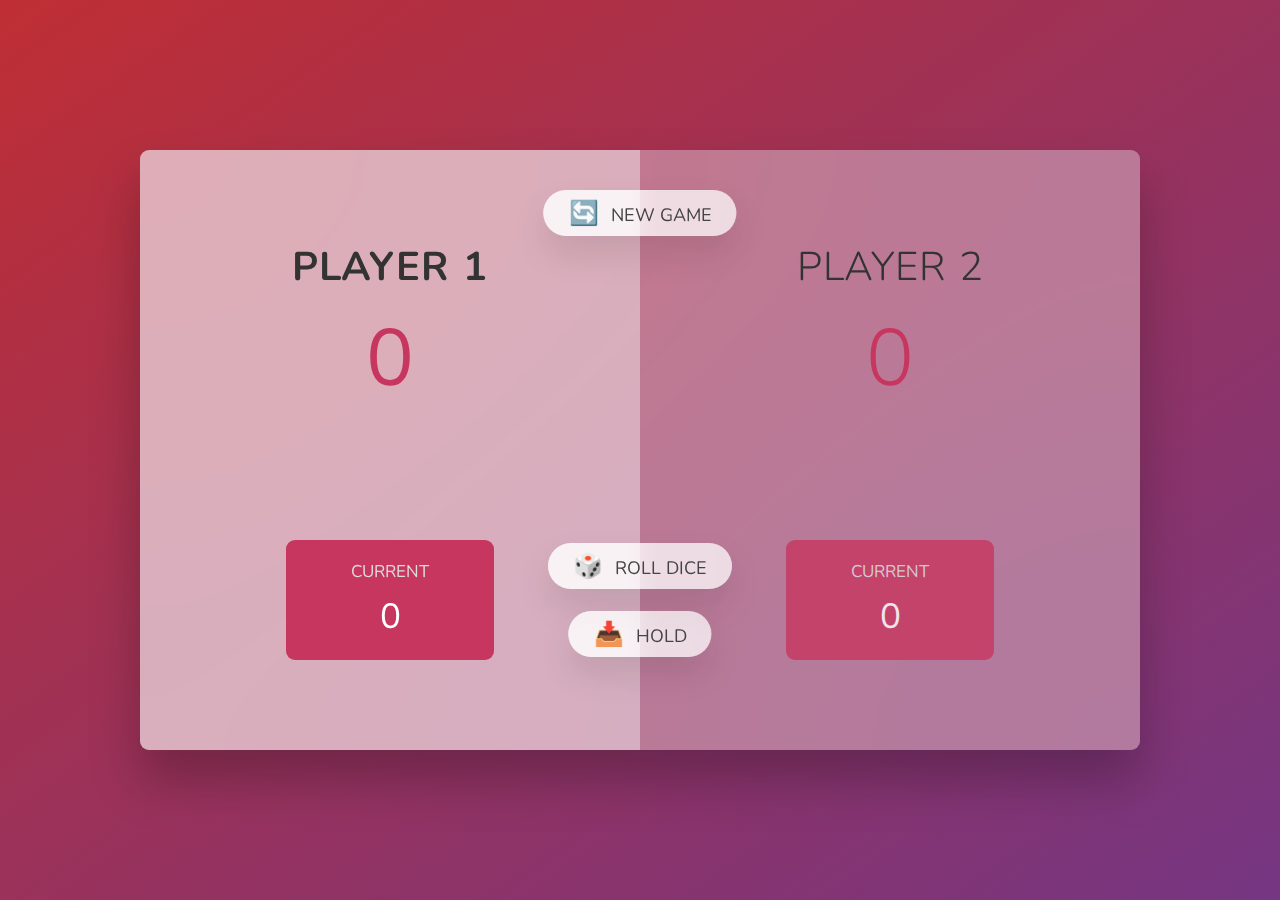
<file: index.html>
<!DOCTYPE html>
<html lang="en">
  <head>
    <meta charset="UTF-8" />
    <meta name="viewport" content="width=device-width, initial-scale=1.0" />
    <meta http-equiv="X-UA-Compatible" content="ie=edge" />
    <link rel="stylesheet" href="style.css" />
    <title>Pig Game</title>
  </head>  
  <body>
    <main>
      <section class="player player--0 player--active">
        <h2 class="name" id="name--0">Player 1</h2>
        <p class="score" id="score--0">43</p>
        <div class="current">
          <p class="current-label">Current</p>
          <p class="current-score" id="current--0">11</p>
        </div>
      </section>
      <section class="player player--1"> 
        <h2 class="name" id="name--1">Player 2</h2>
        <p class="score" id="score--1">72</p>
        <div class="current">
          <p class="current-label">Current</p>
          <p class="current-score" id="current--1">0</p>
        </div>     
      </section>

      <img src="dice-3.png" alt="Playing dice" class="dice">
      <button class="btn btn--new">🔄 New game</button>
      <button class="btn btn--roll">🎲 Roll dice</button>
      <button class="btn btn--hold">📥 Hold</button>     
    </main>     
    <script src="app.js"></script> 
  </body>
</html>
</file>
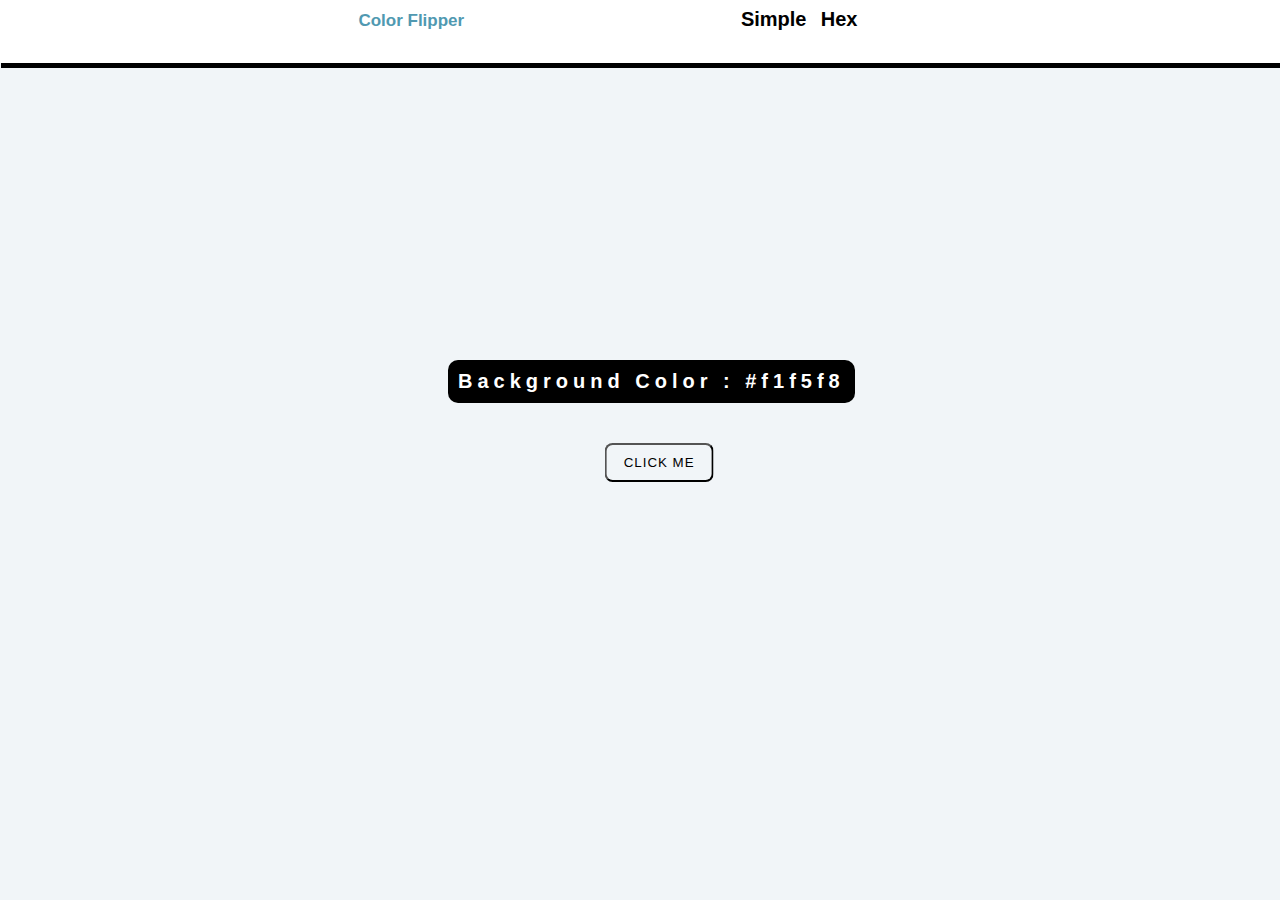
<file: color-FLIPPER/hex.html>
<!DOCTYPE HTML>
<html lang="en">
    <head>
        <meta charset="utf-8">
        <meta name="viewport" content="width=device-width, initial-scale= 1.0">
        <link rel= "http://fonts.googleapis.com/css?family=Lato:100,300,400,700,900" rel= "stylesheet">

        <link rel="stylesheet" href="color-flipper.css">
        <title>Color Flipper || Simple</title>
    </head>

    <body>
        <nav class="header">

        <h3 class="header-one">color flipper
            <span class="header-two"><a href="index.html">simple</a></span>
            <span class="header-three"><a href="hex.html">hex</a></span>
            
        </h3>
  
    </nav>
    
        <main class="contain">
            <div class="container">
                <h2>Background Color : <span class="color">#f1f5f8</span></h2>
                <button class="btn-special" id="btn">click me</button>
            </div>
    
        </main> 

        <script src="hex.js"></script>
    </body>



</html>
</file>
<file: style.css>
@import url('https://fonts.googleapis.com/css2?family=Nunito&display=swap');

* {
  margin: 0;
  padding: 0;
  box-sizing: inherit;
}

html {
  font-size: 62.5%;
  box-sizing: border-box;
}

body {
  font-family: 'Nunito', sans-serif;
  font-weight: 400;
  height: 100vh;
  color: #333;
  background-image: linear-gradient(to top left, #753682 0%, #bf2e34 100%);
  display: flex;
  align-items: center;
  justify-content: center;
}

/* LAYOUT */
main {
  position: relative;
  width: 100rem;
  height: 60rem;
  background-color: rgba(255, 255, 255, 0.35);
  backdrop-filter: blur(200px);
  filter: blur();
  box-shadow: 0 3rem 5rem rgba(0, 0, 0, 0.25);
  border-radius: 9px;
  overflow: hidden;
  display: flex;
}

.player {
  flex: 50%;
  padding: 9rem;
  display: flex;
  flex-direction: column;
  align-items: center;
  transition: all 0.75s;
}

/* ELEMENTS */
.name {
  position: relative;
  font-size: 4rem;
  text-transform: uppercase;
  letter-spacing: 1px;
  word-spacing: 2px;
  font-weight: 300;
  margin-bottom: 1rem;
}

.score {
  font-size: 8rem;
  font-weight: 300;
  color: #c7365f;
  margin-bottom: auto;
}

.player--active {
  background-color: rgba(255, 255, 255, 0.4);
}
.player--active .name {
  font-weight: 700;
}
.player--active .score {
  font-weight: 400;
}

.player--active .current {
  opacity: 1;
}

.current {
  background-color: #c7365f;
  opacity: 0.8;
  border-radius: 9px;
  color: #fff;
  width: 65%;
  padding: 2rem;
  text-align: center;
  transition: all 0.75s;
}

.current-label {
  text-transform: uppercase;
  margin-bottom: 1rem;
  font-size: 1.7rem;
  color: #ddd;
}

.current-score {
  font-size: 3.5rem;
}

/* ABSOLUTE POSITIONED ELEMENTS */
.btn {
  position: absolute;
  left: 50%;
  transform: translateX(-50%);
  color: #444;
  background: none;
  border: none;
  font-family: inherit;
  font-size: 1.8rem;
  text-transform: uppercase;
  cursor: pointer;
  font-weight: 400;
  transition: all 0.2s;

  background-color: white;
  background-color: rgba(255, 255, 255, 0.6);
  backdrop-filter: blur(10px);

  padding: 0.7rem 2.5rem;
  border-radius: 50rem;
  box-shadow: 0 1.75rem 3.5rem rgba(0, 0, 0, 0.1);
}

.btn::first-letter {
  font-size: 2.4rem;
  display: inline-block;
  margin-right: 0.7rem;
}

.btn--new {
  top: 4rem;
}
.btn--roll {
  top: 39.3rem;
}
.btn--hold {
  top: 46.1rem;
}

.btn:active {
  transform: translate(-50%, 3px);
  box-shadow: 0 1rem 2rem rgba(0, 0, 0, 0.15);
}

.btn:focus {
  outline: none;
}

.dice {
  position: absolute;
  left: 50%;
  top: 16.5rem;
  transform: translateX(-50%);
  height: 10rem;
  box-shadow: 0 2rem 5rem rgba(0, 0, 0, 0.2);
}

.player--winner {
  background-color: #2f2f2f;
}

.player--winner .name {
  font-weight: 700;
  color: #c7365f;
}
</file>
<file: color-FLIPPER/color-flipper.css>
* {
    margin: 0;
    padding: 0;
    box-sizing: border-box;
}

body {
    font-size: 10px;
    font-family: "Lato", sans-serif;  
    background-color: #f1f5f8;   

    
}

.header {
    margin: 0;
    height: 7vh;
    background-color: #fff;
    text-transform: capitalize;

    position: relative;
    box-shadow: 1px 5px black;
}

.header-one {
    margin-top: .5rem;
    /*display: inline-block;
    margin-left: 7rem;*/

    font-size: 17px;
    position: absolute;
    left: 28%;
    /*text-align: center;*/
    color: rgb(80, 153, 177);
    
}

  
.header-one .header-two a,
.header-one .header-three a{
    margin-left: 17rem;
    color: black;

    text-decoration: none;  
    font-size: 20px;
}

.header-one .header-three a {
    margin-left: .6rem;  
}


.container {
    position: absolute;
    top: 40%;
    left: 35%;
 
    color: #fff;
}

.container h2{
    background-color: black;
    font-size: 20px;
    padding: 10px;
    border-radius: 10px;
    letter-spacing: 5px;
}

.container
.btn-special {
    display: block;
    background-color: #F1f5f8;
    color: black;
    /*text-align: center;*/
    margin: 15px;
    padding: 10px 17px;
    border-radius: 8px;
    transform: translate(130%, 25px);
    text-transform: uppercase;
    letter-spacing: 1px;;
}
</file>
